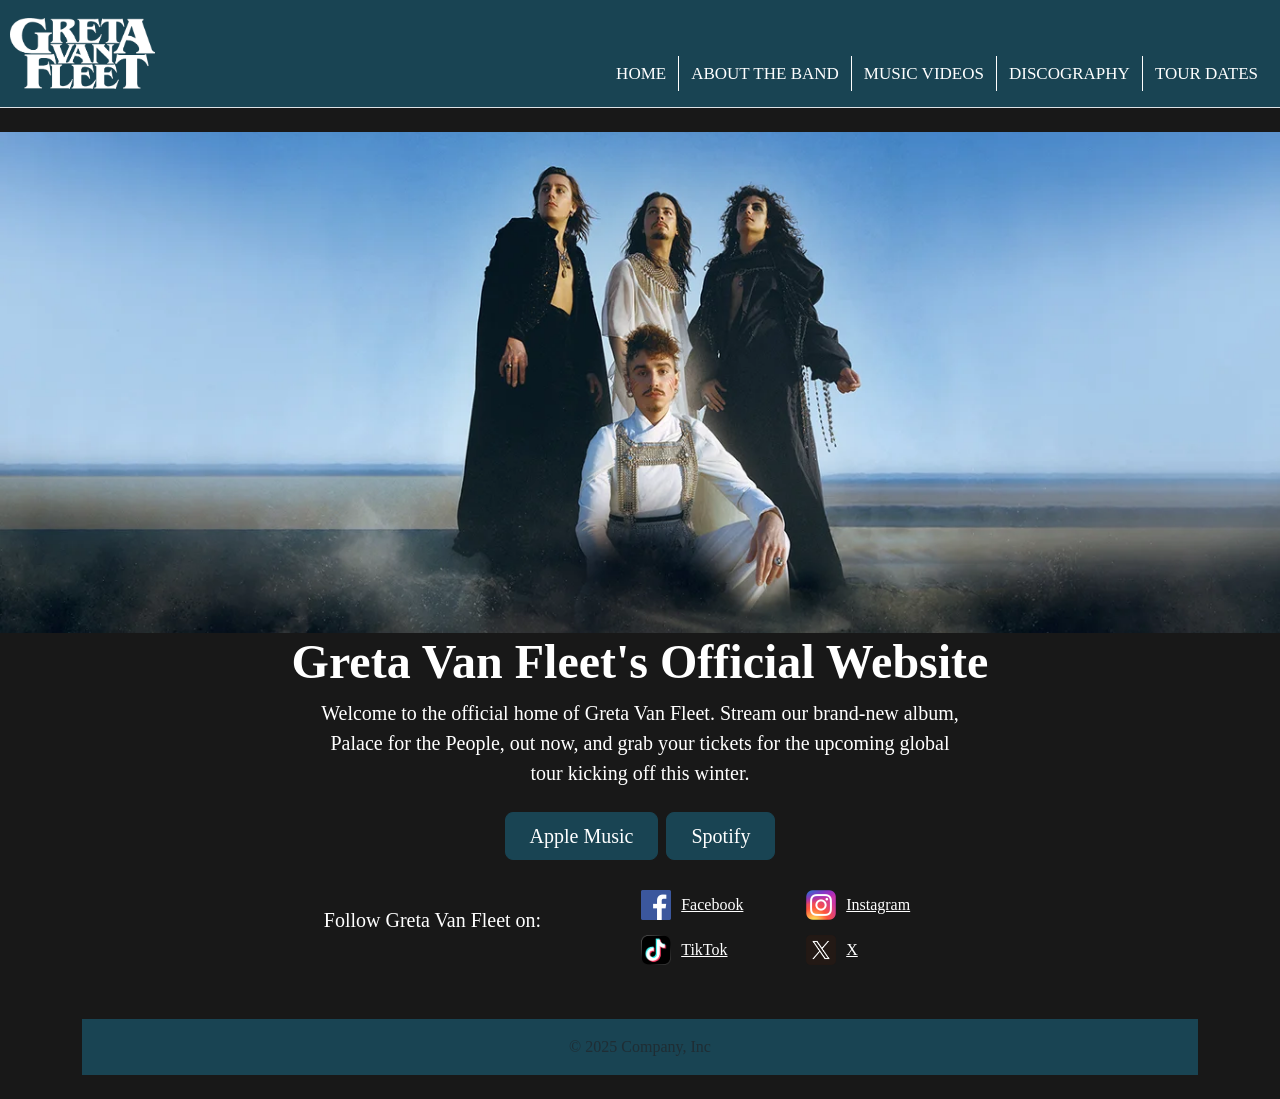
<file: index.html>
<!doctype html>
<html lang="en">

<head>
  <meta charset="utf-8">
  <meta name="viewport" content="width=device-width, initial-scale=1">
  <title>My Bootstrap Site</title>

  <!-- Bootstrap CSS -->
  <link href="https://cdn.jsdelivr.net/npm/bootstrap@5.3.3/dist/css/bootstrap.min.css" rel="stylesheet">
  <link rel="stylesheet" href="styles.css">
</head>

<body class="home-page">
  <div class="site">

    <div class="container">
      <header class="d-flex flex-wrap justify-content-center py-3 mb-4 border-bottom"> <a href="/"
          class="d-flex align-items-center mb-3 mb-md-0 me-md-auto link-body-emphasis text-decoration-none">
          <img src="img/gvf_logo.png" alt="Greta Van Fleet Logo" width="40" height="32">
          <span class="fs-4">Greta Van Fleet</span> </a>
        <ul class="nav nav-pills">
          <li class="nav-item"><a href="index.html" class="nav-link active" aria-current="page">Home</a></li>
          <li class="nav-item"><a href="about.html" class="nav-link">About the Band</a></li>
          <li class="nav-item"><a href="music.html" class="nav-link">Music Videos</a></li>
          <li class="nav-item"><a href="discography.html" class="nav-link">Discography</a></li>
          <li class="nav-item"><a href="tour.html" class="nav-link">Tour Dates</a></li>
        </ul>
      </header>
    </div>

    <div class="px-4 py-5 my-5 text-center"> <img class="d-block mx-auto mb-4"
        src="img/05.02.24-Greta-Van-Fleet-1355x530-v1-343fd42ef1.webp" alt="Greta Van Fleet hero image">
      <h1 class="display-5 fw-bold text-body-emphasis">Greta Van Fleet's Official Website</h1>
      <div class="col-lg-6 mx-auto">
        <p class="lead mb-4">Welcome to the official home of Greta Van Fleet. Stream our brand-new album, Palace for the
          People, out now, and grab your tickets for the upcoming global tour kicking off this winter.</p>
        <div class="d-grid gap-2 d-sm-flex justify-content-sm-center"> <button type="button"
            class="btn btn-primary btn-lg px-4 gap-3">Apple Music</button> <button type="button"
            class="btn btn-primary btn-lg px-4 gap-3">Spotify</button> </div>
      </div>
    </div>

    <div class="social-section">

    <p class="social-heading">Follow Greta Van Fleet on:</p>

    <div class="social-links">

        <a href="#" class="social-link">
            <img src="img/Facebook_logo_(square).png" alt="Facebook">
            Facebook
        </a>

        <a href="#" class="social-link">
            <img src="img/Instagram_logo_2016.svg.webp" alt="Instagram">
            Instagram
        </a>

        <a href="#" class="social-link">
            <img src="img/tiktok logo.webp" alt="TikTok">
            TikTok
        </a>

        <a href="#" class="social-link">
            <img src="img/x_logo_PNG2.png" alt="X">
            X
        </a>

    </div>

</div>

    <div class="container">
      <footer class="py-3 my-4">
        <ul class="nav justify-content-center border-bottom pb-3 mb-3">
          <li class="nav-item"><a href="index.html" class="nav-link px-2 text-body-secondary">Home</a></li>
          <li class="nav-item"><a href="about.html" class="nav-link px-2 text-body-secondary">About the Band</a></li>
          <li class="nav-item"><a href="music.html" class="nav-link px-2 text-body-secondary">Music Videos</a></li>
          <li class="nav-item"><a href="discography.html" class="nav-link px-2 text-body-secondary">Discography</a></li>
          <li class="nav-item"><a href="tour.html" class="nav-link px-2 text-body-secondary">Tour Dates</a></li>
        </ul>
        <p class="text-center text-body-secondary">© 2025 Company, Inc</p>
      </footer>
    </div>

    <script src="https://cdn.jsdelivr.net/npm/bootstrap@5.3.3/dist/js/bootstrap.bundle.min.js"></script>
</body>

</html>
</file>
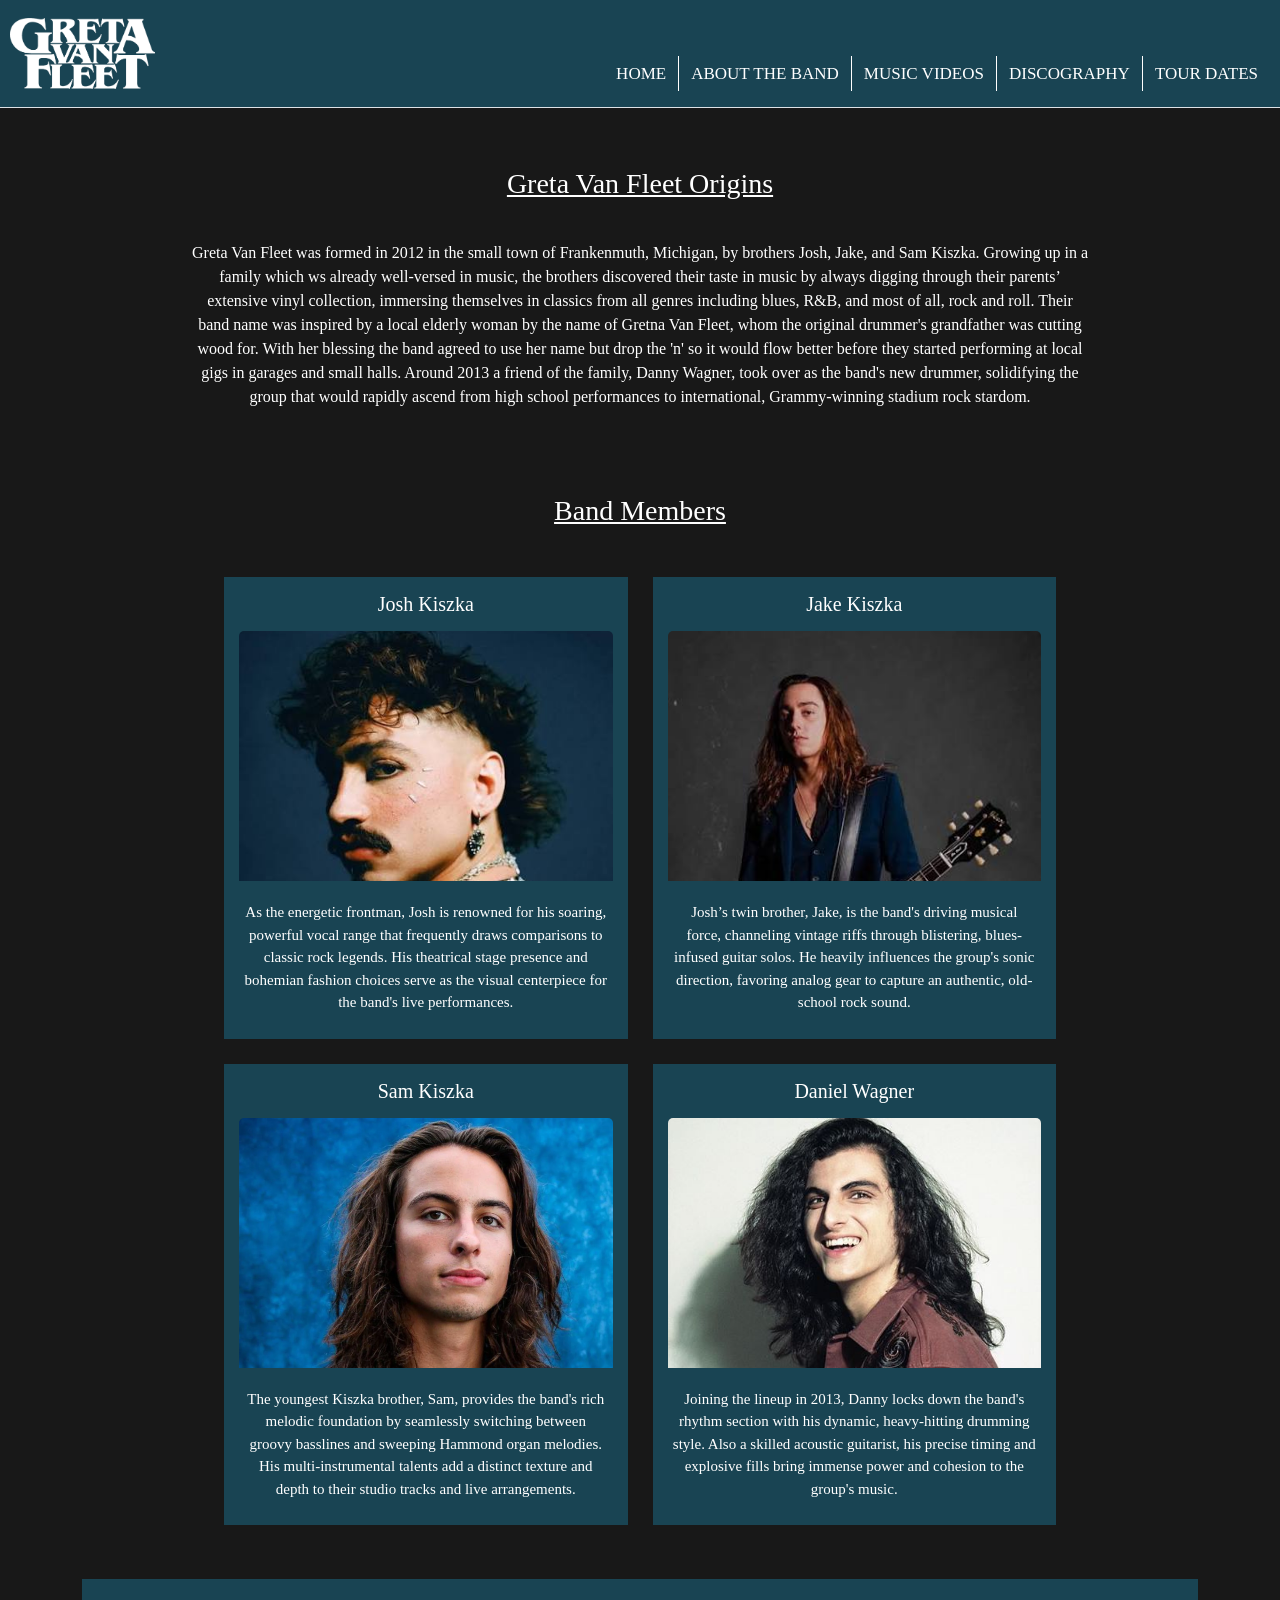
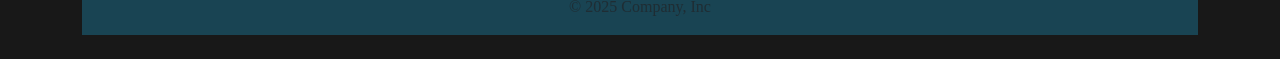
<file: about.html>
<!doctype html>
<html lang="en">

<head>
  <meta charset="utf-8">
  <meta name="viewport" content="width=device-width, initial-scale=1">
  <title>My Bootstrap Site</title>

  <!-- Bootstrap CSS -->
  <link href="https://cdn.jsdelivr.net/npm/bootstrap@5.3.3/dist/css/bootstrap.min.css" rel="stylesheet">
  <link rel="stylesheet" href="styles.css">
</head>

<body class="about-page">
  <div class="site">

    <div class="container">
      <header class="d-flex flex-wrap justify-content-center py-3 mb-4 border-bottom"> <a href="/"
          class="d-flex align-items-center mb-3 mb-md-0 me-md-auto link-body-emphasis text-decoration-none">
          <img src="img/gvf_logo.png" alt="Greta Van Fleet Logo" width="40" height="32">
          <span class="fs-4">Greta Van Fleet</span> </a>
        <ul class="nav nav-pills">
          <li class="nav-item"><a href="index.html" class="nav-link active" aria-current="page">Home</a></li>
          <li class="nav-item"><a href="about.html" class="nav-link">About the Band</a></li>
          <li class="nav-item"><a href="music.html" class="nav-link">Music Videos</a></li>
          <li class="nav-item"><a href="discography.html" class="nav-link">Discography</a></li>
          <li class="nav-item"><a href="tour.html" class="nav-link">Tour Dates</a></li>
        </ul>
      </header>
    </div>

    <h2 class="text-decoration-underline">Greta Van Fleet Origins</h2>
    <p class="mx-auto w-50 text-center my-5 lead">
      Greta Van Fleet was formed in 2012 in the small town of Frankenmuth, Michigan, by brothers Josh, Jake,
      and Sam Kiszka. Growing up in a family which ws already well-versed in music, the brothers discovered their taste
      in music by always digging through their parents’ extensive vinyl collection, immersing themselves in classics
      from
      all genres including blues, R&B, and most of all, rock and roll. Their band name was inspired by a local elderly
      woman by the name of Gretna Van Fleet, whom the original drummer's grandfather was cutting wood for. With her
      blessing
      the band agreed to use her name but drop the 'n' so it would flow better before they started performing at local
      gigs
      in garages and small halls. Around 2013 a friend of the family, Danny Wagner, took over as the band's new drummer,
      solidifying the group that would rapidly ascend from high school performances to international, Grammy-winning
      stadium rock
      stardom.
    </p>

    <h2 class="text-decoration-underline">Band Members</h2>
  <div class="member-grid">
    <div class="card" style="width: 18rem;">
      <h5 class="card-title">Josh Kiszka</h5>
      <img src="img/Screenshot 2026-06-09 at 3.24.01 PM.jpeg" class="card-img-top" alt="Josh Kiszka">
      <div class="card-body">
        <p class="card-text">As the energetic frontman, Josh is renowned for his soaring, powerful vocal range that
          frequently draws comparisons to classic rock legends. His theatrical stage presence and bohemian fashion
          choices serve as the visual centerpiece for the band's live performances.</p>
      </div>
    </div>
    <div class="card" style="width: 18rem;">
      <h5 class="card-title">Jake Kiszka</h5>
      <img src="img/jakeK.jpeg" class="card-img-top" alt="Jake Kiszka">
      <div class="card-body">
        <p class="card-text">Josh’s twin brother, Jake, is the band's driving musical force, channeling vintage riffs
          through blistering, blues-infused guitar solos. He heavily influences the group's sonic direction, favoring
          analog gear to capture an authentic, old-school rock sound.</p>
      </div>
    </div>
    <div class="card" style="width: 18rem;">
      <h5 class="card-title">Sam Kiszka</h5>
      <img src="img/samK.webp" class="card-img-top" alt="Sam Kiszka">
      <div class="card-body">
        <p class="card-text">The youngest Kiszka brother, Sam, provides the band's rich melodic foundation by seamlessly
          switching between groovy basslines and sweeping Hammond organ melodies. His multi-instrumental talents add a
          distinct texture and depth to their studio tracks and live arrangements.</p>
      </div>
    </div>
    <div class="card" style="width: 18rem;">
      <h5 class="card-title">Daniel Wagner</h5>
      <img src="img/danW.jpg" class="card-img-top" alt="Daniel Wagner">
      <div class="card-body">
        <p class="card-text">Joining the lineup in 2013, Danny locks down the band's rhythm section with his dynamic,
          heavy-hitting drumming style. Also a skilled acoustic guitarist, his precise timing and explosive fills bring
          immense power and cohesion to the group's music.</p>
      </div>
    </div>
    </div>

    <div class="container">
      <footer class="py-3 my-4">
        <ul class="nav justify-content-center border-bottom pb-3 mb-3">
          <li class="nav-item"><a href="index.html" class="nav-link px-2 text-body-secondary">Home</a></li>
          <li class="nav-item"><a href="about.html" class="nav-link px-2 text-body-secondary">About the Band</a></li>
          <li class="nav-item"><a href="music.html" class="nav-link px-2 text-body-secondary">Music Videos</a></li>
          <li class="nav-item"><a href="discography.html" class="nav-link px-2 text-body-secondary">Discography</a></li>
          <li class="nav-item"><a href="tour.html" class="nav-link px-2 text-body-secondary">Tour Dates</a></li>
        </ul>
        <p class="text-center text-body-secondary">© 2025 Company, Inc</p>
      </footer>
    </div>

    <script src="https://cdn.jsdelivr.net/npm/bootstrap@5.3.3/dist/js/bootstrap.bundle.min.js"></script>
</body>

</html>
</file>
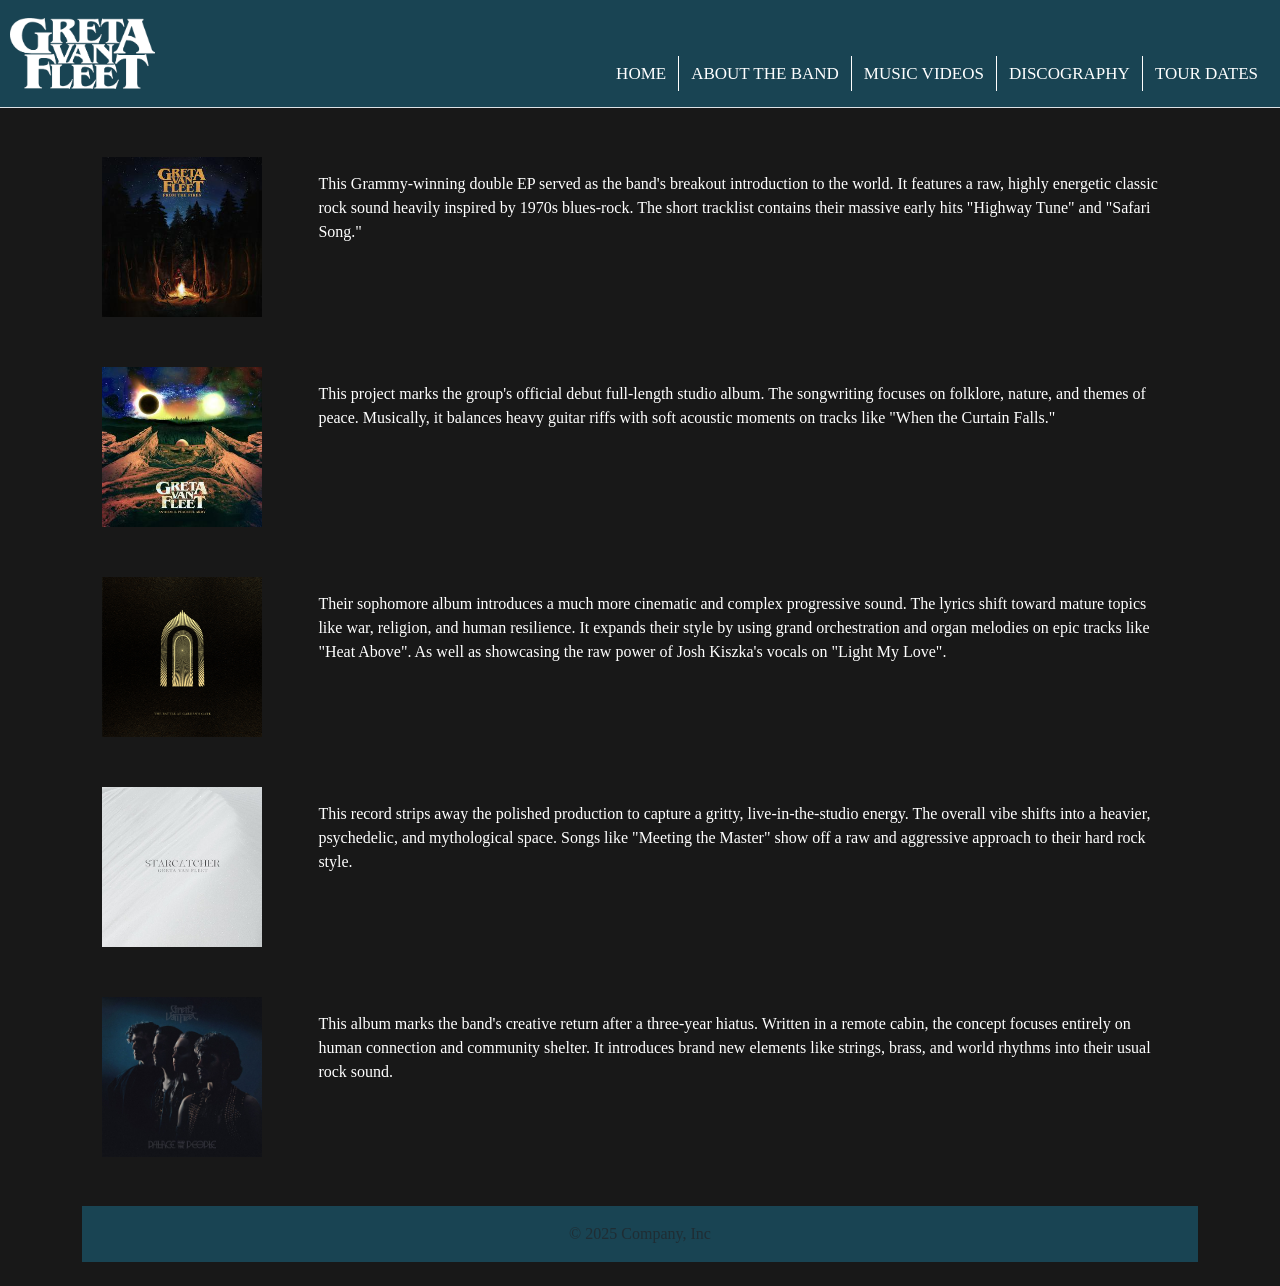
<file: discography.html>
<!doctype html>
<html lang="en">

<head>
  <meta charset="utf-8">
  <meta name="viewport" content="width=device-width, initial-scale=1">
  <title>My Bootstrap Site</title>

  <!-- Bootstrap CSS -->
  <link href="https://cdn.jsdelivr.net/npm/bootstrap@5.3.3/dist/css/bootstrap.min.css" rel="stylesheet">
  <link rel="stylesheet" href="styles.css">
</head>

<body class="discography-page">
  <div class="site">

    <div class="container">
      <header class="d-flex flex-wrap justify-content-center py-3 mb-4 border-bottom"> <a href="/"
          class="d-flex align-items-center mb-3 mb-md-0 me-md-auto link-body-emphasis text-decoration-none">
          <img src="img/gvf_logo.png" alt="Greta Van Fleet Logo" width="40" height="32">
          <span class="fs-4">Greta Van Fleet</span> </a>
        <ul class="nav nav-pills">
          <li class="nav-item"><a href="index.html" class="nav-link active" aria-current="page">Home</a></li>
          <li class="nav-item"><a href="about.html" class="nav-link">About the Band</a></li>
          <li class="nav-item"><a href="music.html" class="nav-link">Music Videos</a></li>
          <li class="nav-item"><a href="discography.html" class="nav-link">Discography</a></li>
          <li class="nav-item"><a href="tour.html" class="nav-link">Tour Dates</a></li>
        </ul>
      </header>
    </div>

    <div class="d-flex align-items-center">
      <div class="flex-shrink-0">
        <img src="img/Greta_Van_Fleet_From_The_Fires.jpeg" alt="From the Fires Album Cover" width="200" height="200">
      </div>
      <div class="flex-grow-1 ms-3">
        This Grammy-winning double EP served as the band's breakout introduction to the world. It features a raw, highly
        energetic classic rock sound heavily inspired by 1970s blues-rock. The short tracklist contains their massive
        early hits "Highway Tune" and "Safari Song."
      </div>
    </div>
    <div class="d-flex align-items-center">
      <div class="flex-shrink-0">
        <img src="img/GretaVanFleet_AnthemOfThePeacefulArmy.jpg" alt="Anthem of the Peaceful Army Album Cover"
          width="200" height="200">
      </div>
      <div class="flex-grow-1 ms-3">
        This project marks the group's official debut full-length studio album. The songwriting focuses on folklore,
        nature, and themes of peace. Musically, it balances heavy guitar riffs with soft acoustic moments on tracks like
        "When the Curtain Falls." </div>
    </div>
    <div class="d-flex align-items-center">
      <div class="flex-shrink-0">
        <img src="img/Greta_Van_Fleet_-_The_Battle_at_Garden's_Gate.png" alt="The Battle at Garden's Gate Album Cover"
          width="200" height="200">
      </div>
      <div class="flex-grow-1 ms-3">
        Their sophomore album introduces a much more cinematic and complex progressive sound. The lyrics shift toward
        mature topics like war, religion, and human resilience. It expands their style by using grand orchestration and
        organ melodies on epic tracks like "Heat Above". As well as showcasing the raw power of Josh Kiszka's vocals
        on "Light My Love". </div>
    </div>
  <div class="d-flex align-items-center">
    <div class="flex-shrink-0">
      <img src="img/Starcatcher_Greta_Van_Fleet.jpg" alt="Starcatcher Album Cover" width="200" height="200">
    </div>
    <div class="flex-grow-1 ms-3">
      This record strips away the polished production to capture a gritty, live-in-the-studio energy. The overall vibe
      shifts into a heavier, psychedelic, and mythological space. Songs like "Meeting the Master" show off a raw and
      aggressive approach to their hard rock style. </div>
  </div>
  <div class="d-flex align-items-center">
    <div class="flex-shrink-0">
      <img src="img/greta-van-fleet-palace-for-the-people.jpg" alt="Palace for the People Album Cover" width="200"
        height="200">
    </div>
    <div class="flex-grow-1 ms-3">
      This album marks the band's creative return after a three-year hiatus. Written in a remote cabin, the concept
      focuses entirely on human connection and community shelter. It introduces brand new elements like strings, brass,
      and world rhythms into their usual rock sound. </div>
  </div>

  <div class="container">
    <footer class="py-3 my-4">
      <ul class="nav justify-content-center border-bottom pb-3 mb-3">
        <li class="nav-item"><a href="index.html" class="nav-link px-2 text-body-secondary">Home</a></li>
        <li class="nav-item"><a href="about.html" class="nav-link px-2 text-body-secondary">About the Band</a></li>
        <li class="nav-item"><a href="music.html" class="nav-link px-2 text-body-secondary">Music Videos</a></li>
        <li class="nav-item"><a href="discography.html" class="nav-link px-2 text-body-secondary">Discography</a></li>
        <li class="nav-item"><a href="tour.html" class="nav-link px-2 text-body-secondary">Tour Dates</a></li>
      </ul>
      <p class="text-center text-body-secondary">© 2025 Company, Inc</p>
    </footer>
  </div>
</div>
  <script src="https://cdn.jsdelivr.net/npm/bootstrap@5.3.3/dist/js/bootstrap.bundle.min.js"></script>
</body>

</html>
</file>
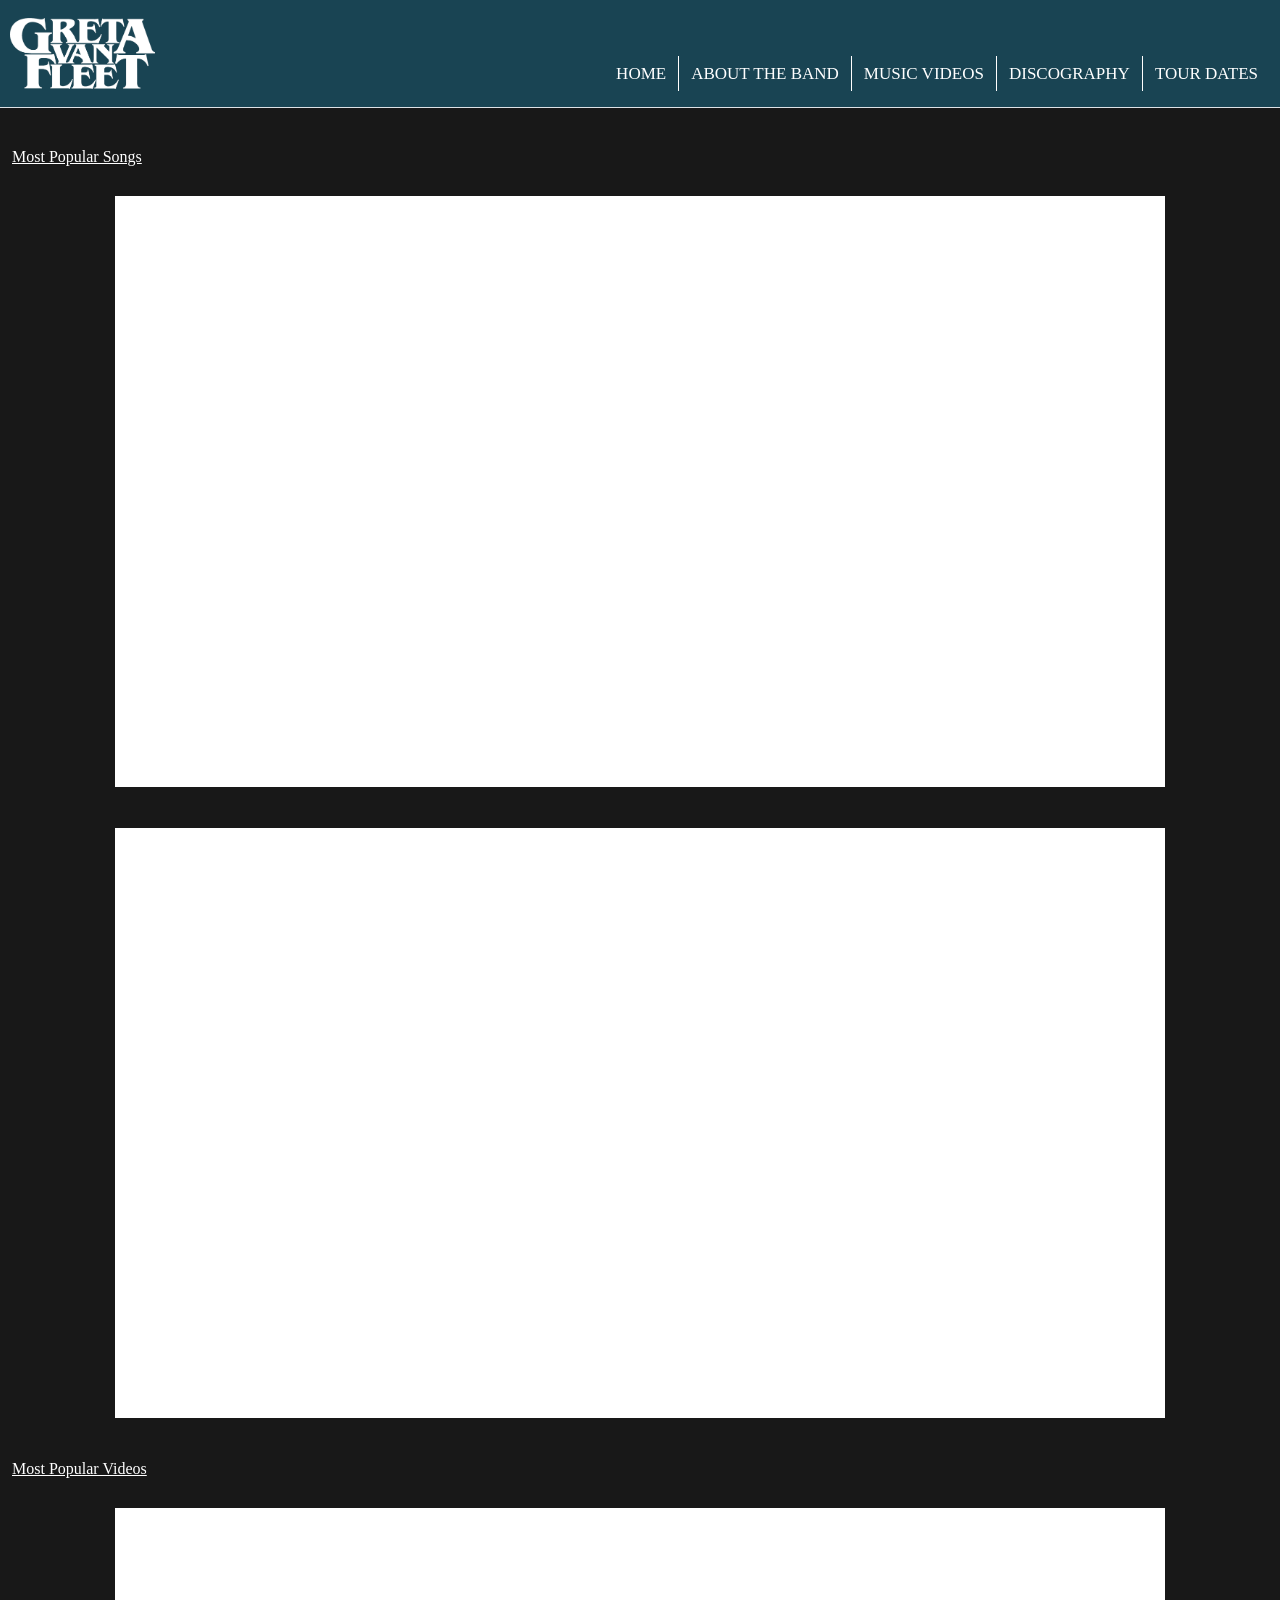
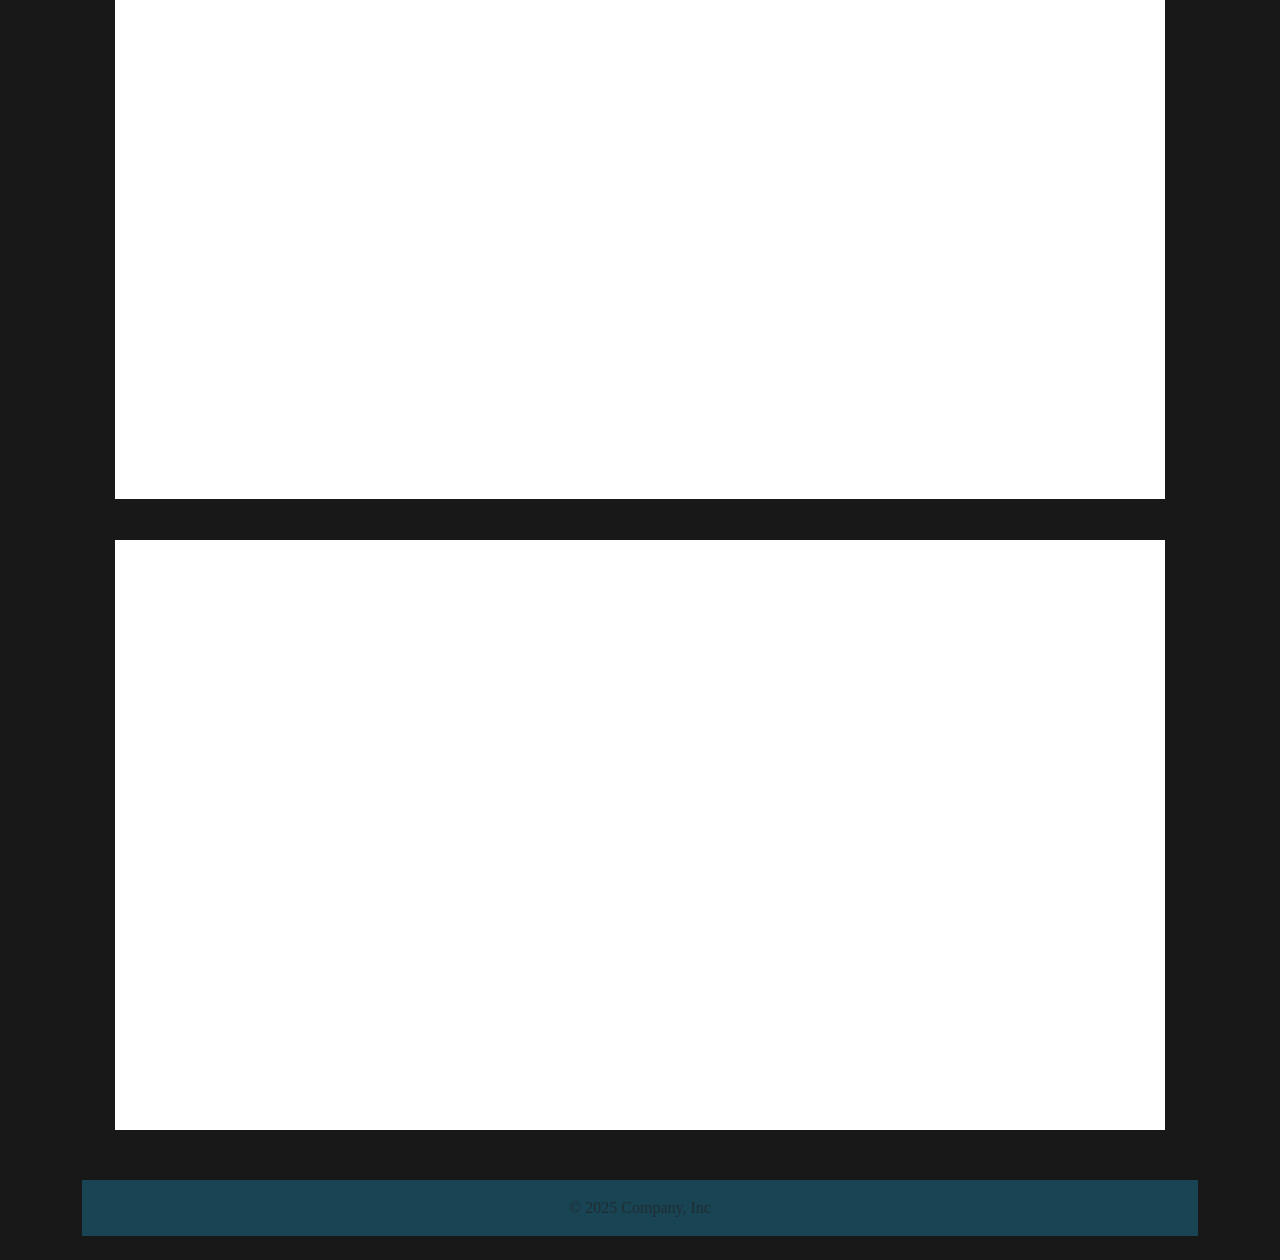
<file: music.html>
<!doctype html>
<html lang="en">

<head>
  <meta charset="utf-8">
  <meta name="viewport" content="width=device-width, initial-scale=1">
  <title>My Bootstrap Site</title>

  <!-- Bootstrap CSS -->
  <link href="https://cdn.jsdelivr.net/npm/bootstrap@5.3.3/dist/css/bootstrap.min.css" rel="stylesheet">
  <link rel="stylesheet" href="styles.css">
</head>

<body class="music-page">
  <div class="site">

    <div class="container">
      <header class="d-flex flex-wrap justify-content-center py-3 mb-4 border-bottom"> <a href="/"
          class="d-flex align-items-center mb-3 mb-md-0 me-md-auto link-body-emphasis text-decoration-none">
          <img src="img/gvf_logo.png" alt="Greta Van Fleet Logo" width="40" height="32">
          <span class="fs-4">Greta Van Fleet</span> </a>
        <ul class="nav nav-pills">
          <li class="nav-item"><a href="index.html" class="nav-link active" aria-current="page">Home</a></li>
          <li class="nav-item"><a href="about.html" class="nav-link">About the Band</a></li>
          <li class="nav-item"><a href="music.html" class="nav-link">Music Videos</a></li>
          <li class="nav-item"><a href="discography.html" class="nav-link">Discography</a></li>
          <li class="nav-item"><a href="tour.html" class="nav-link">Tour Dates</a></li>
        </ul>
      </header>
    </div>

    <h2 class="text-decoration-underline">Most Popular Songs</h2>

    <div class="ratio ratio-16x9">
      <iframe width="560" height="315" src="https://www.youtube.com/embed/aJg4OJxp-co?si=RlUldSmHxFj8CbDG"
        title="YouTube video player" frameborder="0"
        allow="accelerometer; autoplay; clipboard-write; encrypted-media; gyroscope; picture-in-picture; web-share"
        referrerpolicy="strict-origin-when-cross-origin" allowfullscreen></iframe>
    </div>
    <div class="ratio ratio-16x9">
      <iframe src="https://www.youtube.com/embed/zpOULjyy-n8?rel=0" title="YouTube video" allowfullscreen></iframe>
    </div>

    <h2 class="text-decoration-underline">Most Popular Videos</h2>

    <div class="ratio ratio-16x9">
      <iframe src="https://www.youtube.com/embed/zpOULjyy-n8?rel=0" title="YouTube video" allowfullscreen></iframe>
    </div>
    <div class="ratio ratio-16x9">
      <iframe src="https://www.youtube.com/embed/zpOULjyy-n8?rel=0" title="YouTube video" allowfullscreen></iframe>
    </div>

    <div class="container">
      <footer class="py-3 my-4">
        <ul class="nav justify-content-center border-bottom pb-3 mb-3">
          <li class="nav-item"><a href="index.html" class="nav-link px-2 text-body-secondary">Home</a></li>
          <li class="nav-item"><a href="about.html" class="nav-link px-2 text-body-secondary">About the Band</a></li>
          <li class="nav-item"><a href="music.html" class="nav-link px-2 text-body-secondary">Music Videos</a></li>
          <li class="nav-item"><a href="discography.html" class="nav-link px-2 text-body-secondary">Discography</a></li>
          <li class="nav-item"><a href="tour.html" class="nav-link px-2 text-body-secondary">Tour Dates</a></li>
        </ul>
        <p class="text-center text-body-secondary">© 2025 Company, Inc</p>
      </footer>
    </div>

    <script src="https://cdn.jsdelivr.net/npm/bootstrap@5.3.3/dist/js/bootstrap.bundle.min.js"></script>
</body>

</html>
</file>
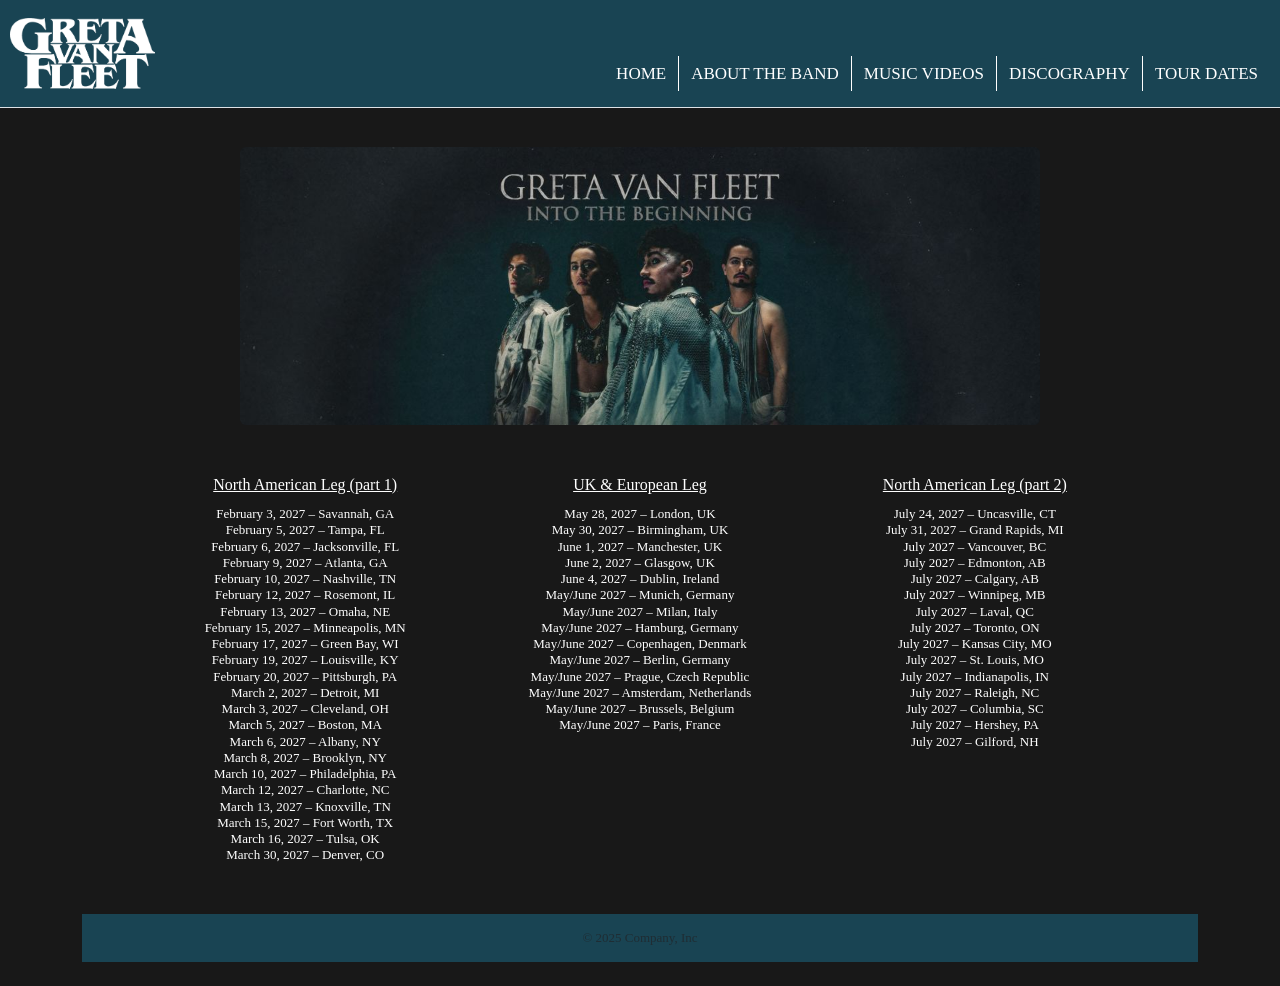
<file: tour.html>
<!doctype html>
<html lang="en">

<head>
  <meta charset="utf-8">
  <meta name="viewport" content="width=device-width, initial-scale=1">
  <title>My Bootstrap Site</title>

  <!-- Bootstrap CSS -->
  <link href="https://cdn.jsdelivr.net/npm/bootstrap@5.3.3/dist/css/bootstrap.min.css" rel="stylesheet">
  <link rel="stylesheet" href="styles.css">
</head>

<body class="tour-page">
  <div class="site">

    <div class="container">
      <header class="d-flex flex-wrap justify-content-center py-3 mb-4 border-bottom"> <a href="/"
          class="d-flex align-items-center mb-3 mb-md-0 me-md-auto link-body-emphasis text-decoration-none">
          <img src="img/gvf_logo.png" alt="Greta Van Fleet Logo" width="40" height="32">
          <span class="fs-4">Greta Van Fleet</span> </a>
        <ul class="nav nav-pills">
          <li class="nav-item"><a href="index.html" class="nav-link active" aria-current="page">Home</a></li>
          <li class="nav-item"><a href="about.html" class="nav-link">About the Band</a></li>
          <li class="nav-item"><a href="music.html" class="nav-link">Music Videos</a></li>
          <li class="nav-item"><a href="discography.html" class="nav-link">Discography</a></li>
          <li class="nav-item"><a href="tour.html" class="nav-link">Tour Dates</a></li>
        </ul>
      </header>
    </div>

    <div class="container">
  <img src="img/featured-greta-van-fleet.jpg" alt="The four members of Greta Van Fleet" class="img-fluid rounded mx-auto d-block mb-4" style="max-width: 800px;">
</div>

<div class="container text-center">
  <div class="row">
    <div class="col">
      <h3>North American Leg (part 1)</h3>
      <p>February 3, 2027 – Savannah, GA
February 5, 2027 – Tampa, FL
February 6, 2027 – Jacksonville, FL
February 9, 2027 – Atlanta, GA
February 10, 2027 – Nashville, TN
February 12, 2027 – Rosemont, IL
February 13, 2027 – Omaha, NE
February 15, 2027 – Minneapolis, MN
February 17, 2027 – Green Bay, WI
February 19, 2027 – Louisville, KY
February 20, 2027 – Pittsburgh, PA
March 2, 2027 – Detroit, MI
March 3, 2027 – Cleveland, OH
March 5, 2027 – Boston, MA
March 6, 2027 – Albany, NY
March 8, 2027 – Brooklyn, NY
March 10, 2027 – Philadelphia, PA
March 12, 2027 – Charlotte, NC
March 13, 2027 – Knoxville, TN
March 15, 2027 – Fort Worth, TX
March 16, 2027 – Tulsa, OK
March 30, 2027 – Denver, CO</p>
    </div>
    <div class="col">
      <h3>UK & European Leg</h3>
      <p>May 28, 2027 – London, UK
May 30, 2027 – Birmingham, UK
June 1, 2027 – Manchester, UK
June 2, 2027 – Glasgow, UK
June 4, 2027 – Dublin, Ireland
May/June 2027 – Munich, Germany
May/June 2027 – Milan, Italy
May/June 2027 – Hamburg, Germany
May/June 2027 – Copenhagen, Denmark
May/June 2027 – Berlin, Germany
May/June 2027 – Prague, Czech Republic
May/June 2027 – Amsterdam, Netherlands
May/June 2027 – Brussels, Belgium
May/June 2027 – Paris, France</p>
    </div>
    <div class="col">
      <h3>North American Leg (part 2)</h3>
      <p>July 24, 2027 – Uncasville, CT
July 31, 2027 – Grand Rapids, MI
July 2027 – Vancouver, BC
July 2027 – Edmonton, AB
July 2027 – Calgary, AB
July 2027 – Winnipeg, MB
July 2027 – Laval, QC
July 2027 – Toronto, ON
July 2027 – Kansas City, MO
July 2027 – St. Louis, MO
July 2027 – Indianapolis, IN
July 2027 – Raleigh, NC
July 2027 – Columbia, SC
July 2027 – Hershey, PA
July 2027 – Gilford, NH</p>
    </div>
  </div>
</div>

    <div class="container">
      <footer class="py-3 my-4">
        <ul class="nav justify-content-center border-bottom pb-3 mb-3">
          <li class="nav-item"><a href="index.html" class="nav-link px-2 text-body-secondary">Home</a></li>
          <li class="nav-item"><a href="about.html" class="nav-link px-2 text-body-secondary">About the Band</a></li>
          <li class="nav-item"><a href="music.html" class="nav-link px-2 text-body-secondary">Music Videos</a></li>
          <li class="nav-item"><a href="discography.html" class="nav-link px-2 text-body-secondary">Discography</a></li>
          <li class="nav-item"><a href="tour.html" class="nav-link px-2 text-body-secondary">Tour Dates</a></li>
        </ul>
        <p class="text-center text-body-secondary">© 2025 Company, Inc</p>
      </footer>
    </div>

    <script src="https://cdn.jsdelivr.net/npm/bootstrap@5.3.3/dist/js/bootstrap.bundle.min.js"></script>
</body>

</html>
</file>
<file: styles.css>
* {
    box-sizing: border-box;
}

body {
    margin: 0;
    background-color: #181818;
    color: white;
    font-family: Georgia, serif;
    font-size: 16px;
}

.site {
    min-height: 100vh;
    display: flex;
    flex-direction: column;
}


header {
    background-color: #194453;
    border-bottom: none !important;
    min-height: 92px;
    padding: 5px 10px !important;
    display: flex;
    align-items: center;
    justify-content: space-between !important;
}

header > a {
    margin: 0 !important;
}

header img {
    width: 145px !important;
    height: 75px !important;
    object-fit: contain;
}

header span {
    display: none;
}

header .nav {
    display: flex;
    flex-wrap: wrap;
    justify-content: flex-end;
}

header .nav-link {
    color: white !important;
    background: none !important;
    font-size: 17px;
    padding: 5px !important;
    text-transform: uppercase;
}

header .nav-link:hover {
    color: #b9cbd1 !important;
}


footer {
    background-color: #194453;
    margin-top: auto !important;
    margin-bottom: 0 !important;
    padding: 25px 10px !important;
}

footer .nav {
    display: none;
}

footer p {
    color: white !important;
    margin: 0;
    text-align: center;
}


.home-page .px-4.py-5 {
    padding: 0 !important;
    margin: 0 !important;
}

.home-page .px-4 > img {
    width: 100%;
    height: auto;
    display: block;
    margin: 0 !important;
}

.home-page h1 {
    display: block;
    color: white !important;
}

.home-page .col-lg-6 {
    display: block;
}

.home-page .lead {
    color: white !important;
}

.home-page .btn-primary {
    background-color: #194453 !important;
    border-color: #194453 !important;
    color: white !important;
}

.home-page .btn-primary:hover {
    background-color: #24596b !important;
    border-color: #24596b !important;
}


.home-page .social-section {
    padding: 30px 6%;
    display: flex;
    align-items: center;
    justify-content: center;
    gap: 100px;
}

.home-page .social-heading {
    color: white;
    font-size: 20px;
}

.home-page .social-links {
    display: grid;
    grid-template-columns: 150px 150px;
    grid-template-rows: auto auto;
    gap: 15px;
}

.home-page .social-link {
    color: white;
    display: flex;
    align-items: center;
    gap: 10px;
    text-decoration: underline;
}

.home-page .social-link img {
    width: 30px;
    height: 30px;
    object-fit: contain;
}

.home-page .nav-underline .nav-item {
    width: 22%;
}

.home-page .nav-underline .nav-link,
.home-page .nav-underline .nav-link.active {
    color: white !important;
    background-color: transparent !important;
    text-decoration: underline;
    padding: 8px !important;
}


.about-page h2 {
    color: white;
    font-size: 28px;
    font-weight: normal;
    text-align: center;
    margin: 35px 0 20px;
}

.about-page > .site > p {
    background-color: transparent;
    color: white;
    width: 70% !important;
    height: auto;
    margin: 20px auto 50px !important;
    text-align: center;
    font-size: 16px;
}


.about-page .member-grid {
    display: grid;
    grid-template-columns: 1fr 1fr;
    gap: 25px;
    width: 65%;
    margin: 30px auto;
}

.about-page .card {
    display: flex;
    flex-direction: column;
    width: 100% !important;
    margin: 0;
    padding: 15px;
    background-color: #194453;
    border: none;
    border-radius: 0;
    color: white;
}

.about-page .card img {
    width: 100%;
    height: 220px;
    object-fit: cover;
    object-position: center top;
}

.about-page .card-title {
    color: white;
    font-size: 20px;
    font-weight: normal;
    text-align: center;
    margin-bottom: 15px;
}

.about-page .card img {
    width: 100%;
    height: 250px;
    object-fit: cover;
    background-color: transparent;
}

.about-page .card:first-child img {
    object-position: center 20%;
}

.about-page .card-body {
    background-color: transparent;
    color: white;
    min-height: 130px;
    margin-top: 10px;
    padding: 10px 5px;
}

.about-page .card-text {
    color: white;
    font-size: 15px;
    text-align: center;
}


.music-page h2 {
    font-size: 16px;
    font-weight: normal;
    margin: 15px 12px;
}

.music-page .ratio {
    width: 82%;
    margin: 15px auto 26px;
    background-color: white;
}

.music-page iframe {
    border: none;
}


.discography-page .site > .d-flex {
    display: flex !important;
    align-items: center;
    gap: 25px;
    margin: 25px 8%;
}

.discography-page .flex-shrink-0 img {
    width: 160px !important;
    height: 160px !important;
    object-fit: cover;
}

.discography-page .flex-grow-1 {
    background-color: transparent;
    color: white;
    min-height: 160px;
    padding: 15px;
    font-size: 16px;
}

.discography-page .flex-grow-1 p {
    color: white;
    font-size: 16px;
    margin: 0;
}


.tour-page .container > img {
    width: 95%;
    max-width: 800px;
    height: auto;
    margin: 15px auto 10px !important;
}

.tour-page h3 {
    font-size: 16px;
    font-weight: normal;
    text-decoration: underline;
    margin-bottom: 12px;
}

.tour-page .row {
    margin: 0 5px 25px;
}

.tour-page .col {
    text-align: left;
    padding: 10px;
}

.tour-page p {
    font-size: 13px;
    line-height: 1.25;
    white-space: pre-line;
}

.tour-page img[src*="featured-greta-van-fleet"] {
    display: block;
    width: 110%;
    max-width: none;
    height: auto;
    margin-left: -5%;
}

.tour-page .container.text-center .row {
    width: 90%;
    margin: 30px auto 0;
    justify-content: center;
}

.tour-page .container.text-center .col {
    text-align: center;
}

.site > .container:first-child {
    max-width: none;
    width: 100%;
    padding: 0;
    margin: 0;
}

header {
    align-items: flex-end !important;
    justify-content: space-between !important;
    margin-bottom: 0 !important;
}

header > a {
    align-self: flex-start;
}

header .nav {
    align-self: flex-end;
}

header .nav-link {
    padding: 5px 12px !important;
    font-size: 17px;
}

header .nav-item:not(:last-child) {
    border-right: 1px solid white;
}


@media (max-width: 600px) {

    header {
        min-height: 67px;
        padding: 3px 5px !important;
        flex-wrap: nowrap !important;
    }

    header img {
        width: 100px !important;
        height: 55px !important;
    }

    header .nav {
        flex-wrap: wrap;
        justify-content: flex-end;
    }

    header .nav-link {
        font-size: 12px;
        padding: 3px !important;
    }

    footer {
        padding: 25px 5px !important;
        min-height: 65px;
    }

    footer p {
        font-size: 13px;
    }

    .about-page .card {
        width: calc(50% - 22px) !important;
        margin: 5px 8px 10px;
        padding: 8px;
    }

    .about-page .card-body {
        min-height: 130px;
    }

    .music-page .ratio {
        width: 82%;
        margin-bottom: 26px;
    }

    .discography-page .site > .d-flex {
        gap: 15px;
        margin: 15px 6px 20px;
    }

    .discography-page .flex-shrink-0 img {
        width: 98px !important;
        height: 98px !important;
    }

    .tour-page .row {
        display: flex;
        flex-direction: column;
    }

    .tour-page .col {
        width: 100%;
    }
}
</file>
